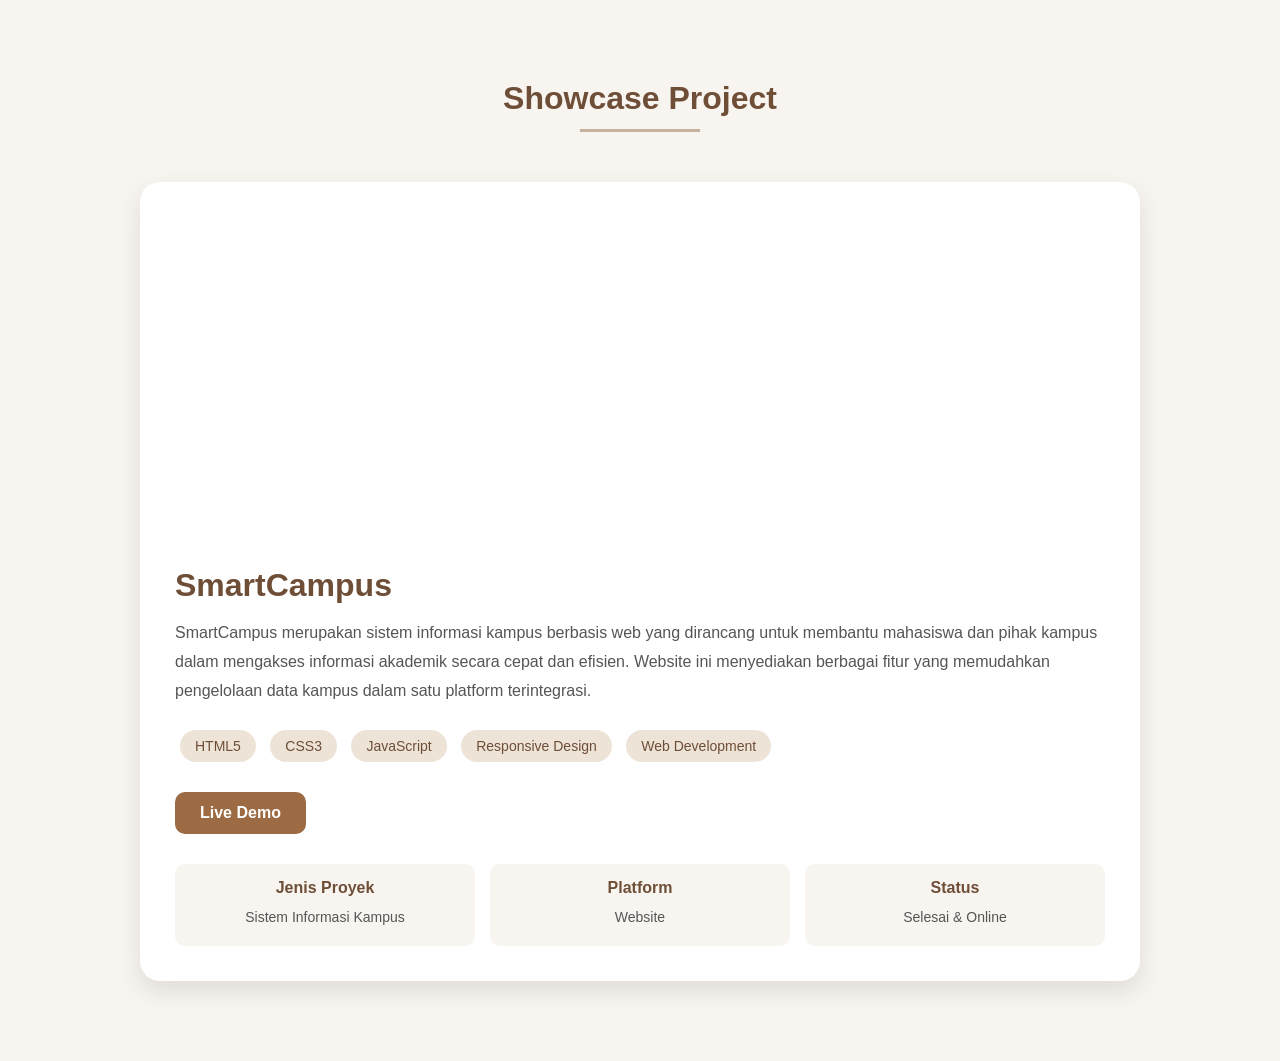
<file: showcase.html>
<!DOCTYPE html>
<html lang="id">
<head>
<meta charset="UTF-8">
<meta name="viewport" content="width=device-width, initial-scale=1.0">
<title>Showcase SmartCampus</title>

<style>
*{
    margin:0;
    padding:0;
    box-sizing:border-box;
    font-family:'Poppins',sans-serif;
}

body{
    background:#f8f5f1;
}

/* SHOWCASE */
.showcase{
    padding:80px 10%;
    min-height:100vh;
}

.section-title{
    text-align:center;
    font-size:2rem;
    color:#6f4e37;
    margin-bottom:50px;
    position:relative;
}

.section-title::after{
    content:'';
    width:120px;
    height:3px;
    background:#c9b29b;
    display:block;
    margin:12px auto;
}

.project-card{
    max-width:1000px;
    margin:auto;
    background:#fff;
    border-radius:20px;
    overflow:hidden;
    box-shadow:0 10px 25px rgba(0,0,0,0.1);
    transition:.3s;
}

.project-card:hover{
    transform:translateY(-5px);
}

.project-image{
    width:100%;
    height:350px;
    overflow:hidden;
}

.project-image iframe{
    width:100%;
    height:100%;
    border:none;
}

.project-content{
    padding:35px;
}

.project-content h3{
    color:#6f4e37;
    font-size:2rem;
    margin-bottom:15px;
}

.project-content p{
    color:#555;
    line-height:1.8;
    margin-bottom:20px;
}

.tech-stack{
    margin-bottom:25px;
}

.tech-stack span{
    display:inline-block;
    background:#ede3d7;
    color:#6f4e37;
    padding:8px 15px;
    border-radius:20px;
    margin:5px;
    font-size:14px;
    font-weight:500;
}

.project-buttons{
    display:flex;
    gap:15px;
    flex-wrap:wrap;
}

.btn{
    text-decoration:none;
    padding:12px 25px;
    border-radius:10px;
    font-weight:600;
    transition:.3s;
}

.btn-demo{
    background:#9c6b43;
    color:white;
}

.btn-demo:hover{
    background:#7b5333;
}

.btn-contact{
    border:2px solid #9c6b43;
    color:#9c6b43;
}

.btn-contact:hover{
    background:#9c6b43;
    color:white;
}

.project-info{
    display:grid;
    grid-template-columns:repeat(auto-fit,minmax(200px,1fr));
    gap:15px;
    margin-top:30px;
}

.info-box{
    background:#f8f5f1;
    padding:15px;
    border-radius:10px;
    text-align:center;
}

.info-box h4{
    color:#6f4e37;
    margin-bottom:8px;
}

.info-box p{
    margin:0;
    font-size:14px;
}

@media(max-width:768px){

    .project-image{
        height:250px;
    }

    .project-content h3{
        font-size:1.6rem;
    }

    .project-buttons{
        flex-direction:column;
    }

    .btn{
        text-align:center;
    }
}
</style>
</head>
<body>

<section class="showcase" id="showcase">

    <h2 class="section-title">Showcase Project</h2>

    <div class="project-card">

        <div class="project-image">
            <iframe
                src="https://my-campus-neysa.vercel.app/"
                loading="lazy">
            </iframe>
        </div>

        <div class="project-content">

            <h3>SmartCampus</h3>

            <p>
                SmartCampus merupakan sistem informasi kampus berbasis web
                yang dirancang untuk membantu mahasiswa dan pihak kampus
                dalam mengakses informasi akademik secara cepat dan efisien.
                Website ini menyediakan berbagai fitur yang memudahkan
                pengelolaan data kampus dalam satu platform terintegrasi.
            </p>

            <div class="tech-stack">
                <span>HTML5</span>
                <span>CSS3</span>
                <span>JavaScript</span>
                <span>Responsive Design</span>
                <span>Web Development</span>
            </div>

            <div class="project-buttons">
                <a href="https://my-campus-neysa.vercel.app/"
                   target="_blank"
                   class="btn btn-demo">
                    Live Demo
                </a>
            </div>

            <div class="project-info">

                <div class="info-box">
                    <h4>Jenis Proyek</h4>
                    <p>Sistem Informasi Kampus</p>
                </div>

                <div class="info-box">
                    <h4>Platform</h4>
                    <p>Website</p>
                </div>

                <div class="info-box">
                    <h4>Status</h4>
                    <p>Selesai & Online</p>
                </div>

            </div>

        </div>

    </div>

</section>

</body>
</html>
</file>
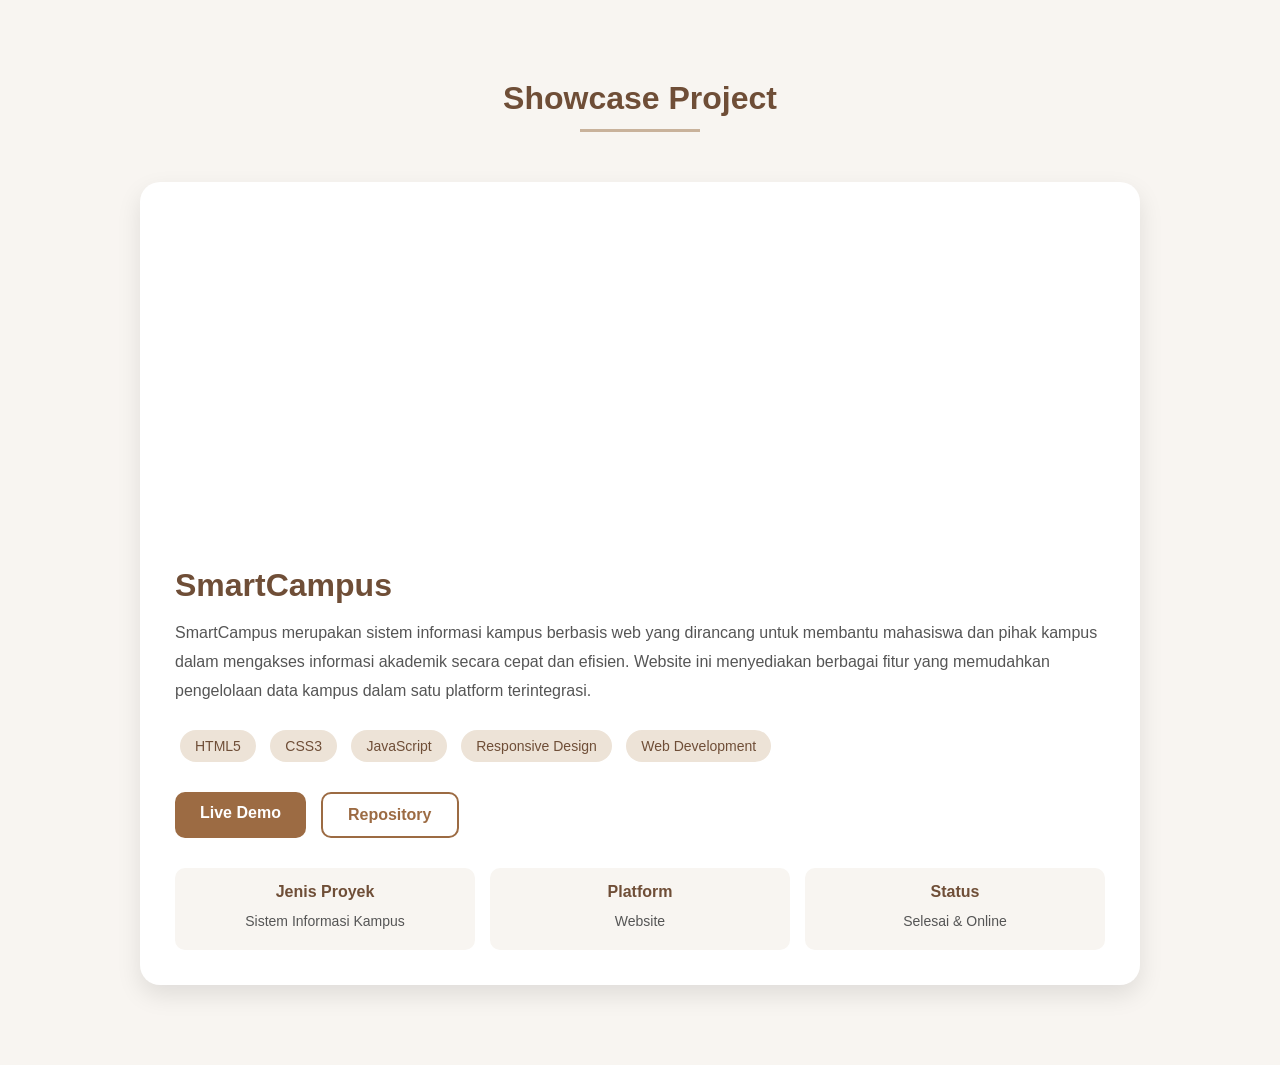
<file: SmartCampus.html>
<!DOCTYPE html>
<html lang="id">
<head>
<meta charset="UTF-8">
<meta name="viewport" content="width=device-width, initial-scale=1.0">
<title>Showcase SmartCampus</title>

<style>
*{
    margin:0;
    padding:0;
    box-sizing:border-box;
    font-family:'Poppins',sans-serif;
}

body{
    background:#f8f5f1;
}

/* SHOWCASE */
.showcase{
    padding:80px 10%;
    min-height:100vh;
}

.section-title{
    text-align:center;
    font-size:2rem;
    color:#6f4e37;
    margin-bottom:50px;
    position:relative;
}

.section-title::after{
    content:'';
    width:120px;
    height:3px;
    background:#c9b29b;
    display:block;
    margin:12px auto;
}

.project-card{
    max-width:1000px;
    margin:auto;
    background:#fff;
    border-radius:20px;
    overflow:hidden;
    box-shadow:0 10px 25px rgba(0,0,0,0.1);
    transition:.3s;
}

.project-card:hover{
    transform:translateY(-5px);
}

.project-image{
    width:100%;
    height:350px;
    overflow:hidden;
}

.project-image iframe{
    width:100%;
    height:100%;
    border:none;
}

.project-content{
    padding:35px;
}

.project-content h3{
    color:#6f4e37;
    font-size:2rem;
    margin-bottom:15px;
}

.project-content p{
    color:#555;
    line-height:1.8;
    margin-bottom:20px;
}

.tech-stack{
    margin-bottom:25px;
}

.tech-stack span{
    display:inline-block;
    background:#ede3d7;
    color:#6f4e37;
    padding:8px 15px;
    border-radius:20px;
    margin:5px;
    font-size:14px;
    font-weight:500;
}

.project-buttons{
    display:flex;
    gap:15px;
    flex-wrap:wrap;
}

.btn{
    text-decoration:none;
    padding:12px 25px;
    border-radius:10px;
    font-weight:600;
    transition:.3s;
}

.btn-demo{
    background:#9c6b43;
    color:white;
}

.btn-demo:hover{
    background:#7b5333;
}

.btn-contact{
    border:2px solid #9c6b43;
    color:#9c6b43;
}

.btn-contact:hover{
    background:#9c6b43;
    color:white;
}

.project-info{
    display:grid;
    grid-template-columns:repeat(auto-fit,minmax(200px,1fr));
    gap:15px;
    margin-top:30px;
}

.info-box{
    background:#f8f5f1;
    padding:15px;
    border-radius:10px;
    text-align:center;
}

.info-box h4{
    color:#6f4e37;
    margin-bottom:8px;
}

.info-box p{
    margin:0;
    font-size:14px;
}

@media(max-width:768px){

    .project-image{
        height:250px;
    }

    .project-content h3{
        font-size:1.6rem;
    }

    .project-buttons{
        flex-direction:column;
    }

    .btn{
        text-align:center;
    }
}
</style>
</head>
<body>

<section class="showcase" id="showcase">

    <h2 class="section-title">Showcase Project</h2>

    <div class="project-card">

        <div class="project-image">
            <iframe
                src="https://my-campus-neysa.vercel.app/"
                loading="lazy">
            </iframe>
        </div>

        <div class="project-content">

            <h3>SmartCampus</h3>

            <p>
                SmartCampus merupakan sistem informasi kampus berbasis web
                yang dirancang untuk membantu mahasiswa dan pihak kampus
                dalam mengakses informasi akademik secara cepat dan efisien.
                Website ini menyediakan berbagai fitur yang memudahkan
                pengelolaan data kampus dalam satu platform terintegrasi.
            </p>

            <div class="tech-stack">
                <span>HTML5</span>
                <span>CSS3</span>
                <span>JavaScript</span>
                <span>Responsive Design</span>
                <span>Web Development</span>
            </div>

            <div class="project-buttons">
                <a href="https://my-campus-neysa.vercel.app/"
                   target="_blank"
                   class="btn btn-demo">
                    Live Demo
                </a>

                <a href="https://github.com/Ney535/NEYSA-AR-CV.git"
                   target="_blank"
                   class="btn btn-contact">
                    Repository
                </a>
            </div>

            <div class="project-info">

                <div class="info-box">
                    <h4>Jenis Proyek</h4>
                    <p>Sistem Informasi Kampus</p>
                </div>

                <div class="info-box">
                    <h4>Platform</h4>
                    <p>Website</p>
                </div>

                <div class="info-box">
                    <h4>Status</h4>
                    <p>Selesai & Online</p>
                </div>

            </div>

        </div>

    </div>

</section>

</body>
</html>
</file>
